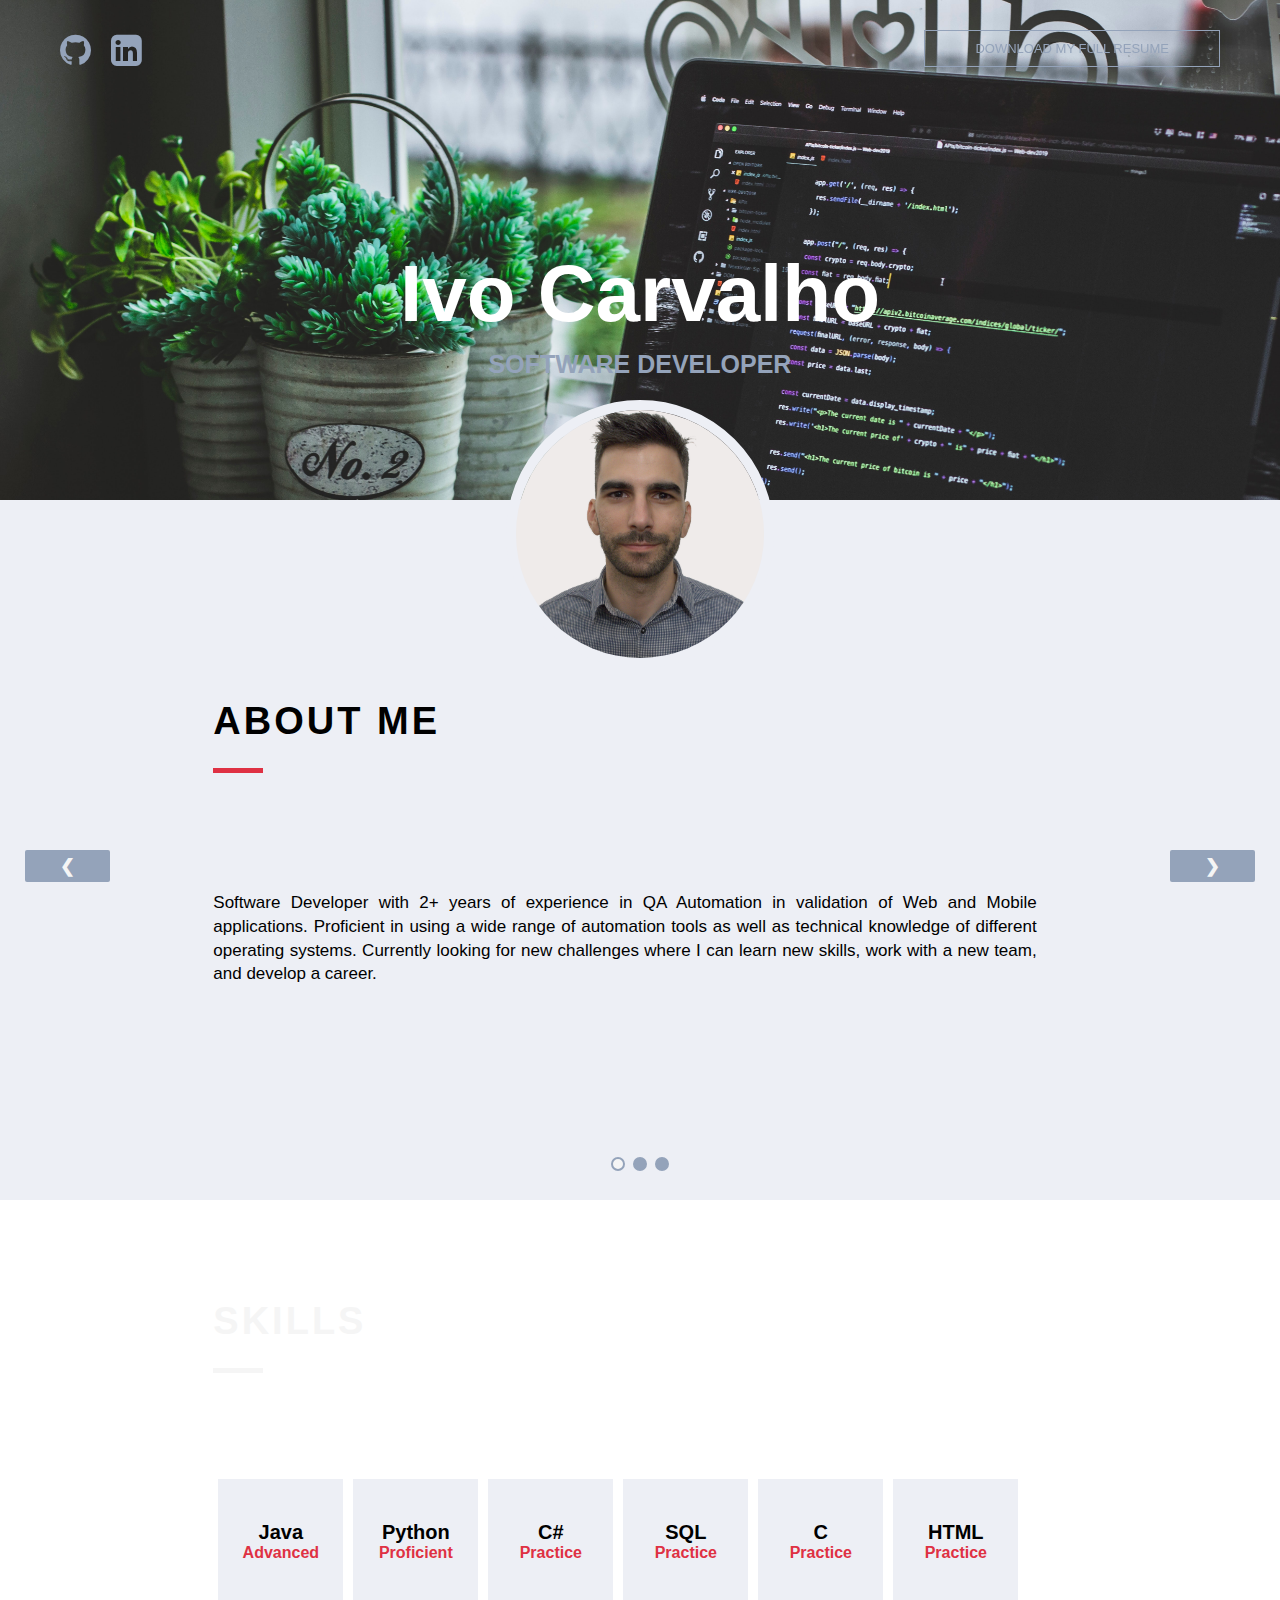
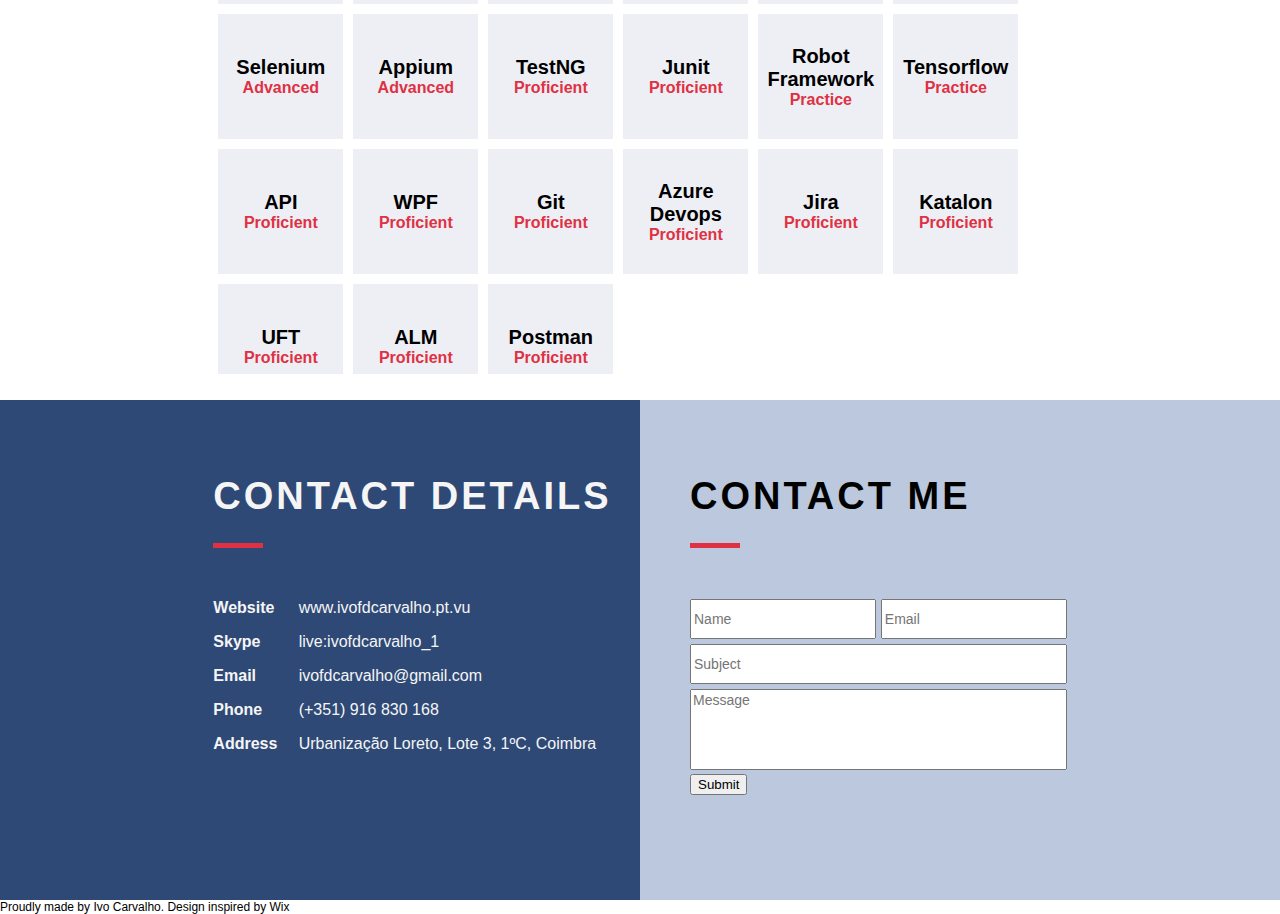
<file: frontend/index.html>
<!DOCTYPE html>
<html lang="en">
    <link rel="stylesheet" href="https://cdnjs.cloudflare.com/ajax/libs/font-awesome/4.7.0/css/font-awesome.min.css">
    <link rel="stylesheet" href="style/index.css">
    <script src="javascript/index.js"></script>
    <head>
        <meta charset="UTF-8">
        <title>Resume Ivo Carvalho</title>
    </head>
    <body onload="autoSlide()">
        <header role="banner">
            <div class="shortcuts">
                <a class="fa fa-github" id="github-link" href="https://github.com/ivofdcarvalho" target="_blank"></a>
                <a class="fa fa-linkedin-square" id="linkedin-link" href="https://www.linkedin.com/in/ivofdcarvalho/" target="_blank"></a>
            </div>
            <div class="download-button">
                <a href="src/[ENG-CV] Ivo Carvalho.pdf" target="_blank" data-type="document">
                    <span>DOWNLOAD MY FULL RESUME</span>
                </a>
            </div>
        </header>
        <main role="main">
            <div class="background-image" id="first-image">
                <div class="main-block" id="intro">
                    <div>
                        <h1 id="name">Ivo Carvalho</h1>
                        <h2 id="title">Software Developer</h2>
                    </div>
                </div>
                <div id="profileContainer"><img id="profilePicture" src="src/Profile.jpg" alt="profile"></div>
                <div class="main-block" id="info">
                    <div class="section-container">
                        <div class="slide-card">
                            <h3 class="slide-title">About Me</h3>
                            <div class="line"></div>
                            <div class="text-content">
                                <div class="text-section">
                                    <p>Software Developer with 2+ years of experience in QA Automation in validation of Web and Mobile applications. Proficient
                                        in using a wide range of automation tools as well as technical knowledge of different operating systems. Currently looking
                                        for new challenges where I can learn new skills, work with a new team, and develop a career.</p>
                                </div>
                            </div>
                        </div>

                        <div class="slide-card">
                            <h3 class="slide-title">Experience</h3>
                            <div class="line"></div>
                            <div class="text-content">
                                <div class="text-section">
                                    <h4>QA Automation Consultant</h4>
                                    <h5>Noesis</h5>
                                    <h6>August 2018 - Present</h6>
                                    <p>Use of Java, Python, JUnit, TestNG, Selenium, Appium for the development and maintenance of automation
                                        frameworks<br>Development of applications to automate business processes utilizing C#, WPF, SQL<br>Work with automation team to design and development automated test suites using Katalon, UFT, ALM and inhouse
                                        frameworks
                                    </p>
                                </div>
                                <div class="text-section">
                                    <h4>Software Developer</h4>
                                    <h5>8-Bit Forgers</h5>
                                    <h6>September 2017 – May 2018</h6>
                                    <p>Use of C# and Unity to develop character movement in the game Insurrection<br>Collaborate with team to handle methods that manage character interactions with objects</p>
                                </div>
                                <div class="text-section">
                                    <h4>Computer Technician (Part-Time)</h4>
                                    <h5>Amélia F. Carvalho</h5>
                                    <h6>January 2008 – May 2017</h6>
                                    <p>Maintain computer systems and POS<br>Assist in sales of computer systems<br>Install and configure POS software for Restaurants, Bars, Barbers, and other companies</p>
                                </div>
                            </div>
                        </div>

                        <div class="slide-card">
                            <h3 class="slide-title">Education</h3>
                            <div class="line"></div>
                            <div class="text-content">
                                <div class="text-section">
                                    <h4>General English – Advanced Level C1</h4>
                                    <h5>Hello</h5>
                                    <h6>May 2018 - October 2018</h6>
                                </div>
                                <div class="text-section">
                                    <h4>Deep Learning Workshop with Tensorflow by Miguel Jaques</h4>
                                    <h5>Lisbon.AI</h5>
                                    <h6>October 2017</h6>
                                </div>
                                <div class="text-section">
                                    <h4>Bachelor’s degree in Informatics Engineering</h4>
                                    <h5>Faculty of Sciences and Technologies of the University of Coimbra</h5>
                                    <h6>September 2010 – June 2018</h6>
                                </div>
                            </div>
                        </div>
                    </div>

                    <a class="prev" onclick="control(-1)">&#10094;</a>
                    <a class="next" onclick="control(1)">&#10095;</a>

                    <div class="dots">
                        <span class="slide-dot" onclick="navigate(1)"></span>
                        <span class="slide-dot" onclick="navigate(2)"></span>
                        <span class="slide-dot" onclick="navigate(3)"></span>
                    </div>
                </div>
            </div>
            <div class="background-image"  id="second-image">
                <div class="main-block" id="skills">
                    <div class="section-container">
                        <h3 class="slide-title">Skills</h3>
                        <div class="line"></div>
                        <div class="skill-container">
                            <div class="skill-section">
                                <div>
                                    <h4>Java</h4>
                                    <h5>Advanced</h5>
                                </div>
                            </div>
                            <div class="skill-section">
                                <div>
                                    <h4>Python</h4>
                                    <h5>Proficient</h5>
                                </div>
                            </div>
                            <div class="skill-section">
                                <div>
                                    <h4>C#</h4>
                                    <h5>Practice</h5>
                                </div>
                            </div>
                            <div class="skill-section">
                                <div>
                                    <h4>SQL</h4>
                                    <h5>Practice</h5>
                                </div>
                            </div>
                            <div class="skill-section">
                                <div>
                                    <h4>C</h4>
                                    <h5>Practice</h5>
                                </div>
                            </div>
                            <div class="skill-section">
                                <div>
                                    <h4>HTML</h4>
                                    <h5>Practice</h5>
                                </div>
                            </div>
                            <div class="skill-section">
                                <div>
                                    <h4>Selenium</h4>
                                    <h5>Advanced</h5>
                                </div>
                            </div>
                            <div class="skill-section">
                                <div>
                                    <h4>Appium</h4>
                                    <h5>Advanced</h5>
                                </div>
                            </div>
                            <div class="skill-section">
                                <div>
                                    <h4>TestNG</h4>
                                    <h5>Proficient</h5>
                                </div>
                            </div>
                            <div class="skill-section">
                                <div>
                                    <h4>Junit</h4>
                                    <h5>Proficient</h5>
                                </div>
                            </div>
                            <div class="skill-section">
                                <div>
                                    <h4>Robot Framework</h4>
                                    <h5>Practice</h5>
                                </div>
                            </div>
                            <div class="skill-section">
                                <div>
                                    <h4>Tensorflow</h4>
                                    <h5>Practice</h5>
                                </div>
                            </div>
                            <div class="skill-section">
                                <div>
                                    <h4>API</h4>
                                    <h5>Proficient</h5>
                                </div>
                            </div>
                            <div class="skill-section">
                                <div>
                                    <h4>WPF</h4>
                                    <h5>Proficient</h5>
                                </div>
                            </div>
                            <div class="skill-section">
                                <div>
                                    <h4>Git</h4>
                                    <h5>Proficient</h5>
                                </div>
                            </div>
                            <div class="skill-section">
                                <div>
                                    <h4>Azure Devops</h4>
                                    <h5>Proficient</h5>
                                </div>
                            </div>
                            <div class="skill-section">
                                <div>
                                    <h4>Jira</h4>
                                    <h5>Proficient</h5>
                                </div>
                            </div>
                            <div class="skill-section">
                                <div>
                                    <h4>Katalon</h4>
                                    <h5>Proficient</h5>
                                </div>
                            </div>
                            <div class="skill-section">
                                <div>
                                    <h4>UFT</h4>
                                    <h5>Proficient</h5>
                                </div>
                            </div>
                            <div class="skill-section">
                                <div>
                                    <h4>ALM</h4>
                                    <h5>Proficient</h5>
                                </div>
                            </div>
                            <div class="skill-section">
                                <div>
                                    <h4>Postman</h4>
                                    <h5>Proficient</h5>
                                </div>
                            </div>
                        </div>
                    </div>
                </div>
                <div class="main-block" id="contact">
                    <div class="contact-details">
                        <div class="contact-details-container">
                            <h3 class="slide-title">Contact Details</h3>
                            <div class="line"></div>
                            <p class="paragraph-line">
                                <b>Website</b>
                                <span>www.ivofdcarvalho.pt.vu</span>
                            </p>
                            <p class="paragraph-line">
                                <b>Skype</b>
                                <span>live:ivofdcarvalho_1</span>
                            </p>
                            <p class="paragraph-line">
                                <b>Email</b>
                                <span>ivofdcarvalho@gmail.com</span>
                            </p>
                            <p class="paragraph-line">
                                <b>Phone</b>
                                <span>(+351) 916 830 168</span>
                            </p>
                            <p class="paragraph-line">
                                <b>Address</b>
                                <span>Urbanização Loreto, Lote 3, 1ºC, Coimbra</span>
                            </p>
                        </div>
                    </div>
                    <div class="contact-me">
                        <div class="contact-me-container">
                            <h3 class="slide-title">Contact Me</h3>
                            <div class="line"></div>
                            <form id="reused_form">
                                <div class="form-group-1">
                                    <input id="nameInput" type="text" name="name" class="form-control" placeholder="Name">
                                    <input type="email" name="email" class="form-control" placeholder="Email">
                                </div>
                                <div class="form-group-2">
                                    <input type="text" name="subject" class="form-control" placeholder="Subject">
                                </div>
                                <div class="form-group-3">
                                    <textarea rows="5" name="message" class="form-control" placeholder="Message"></textarea>
                                </div>
                                <div class="form-group-4">
                                    <button class="btn btn-raised btn-block btn-danger">Submit</button>
                                </div>
                            </form>
                        </div>
                    </div>
                </div>
            </div>
        </main>
        <footer role="contentinfo">
            <p>Proudly made by Ivo Carvalho. Design inspired by Wix</p>
        </footer>
    </body>
</html>
</file>
<file: frontend/style/index.css>
body {
    margin: 0;
    padding: 0;
    font-family: sans-serif;
}

/* CONTENT */
main{
    display: flex;
    flex-direction: column;
    margin: auto;
    text-align: center;
}

.background-image{
    background-attachment: fixed;
    background-position: center;
    background-repeat: no-repeat;
    background-size: cover;
}
#first-image{
    background-image: url("../src/firstBackground.jpg");
}
#second-image{
    background-image: url("../src/secondBackground.jpg");
}

a{
    color: inherit;
    text-decoration: inherit;
}

h1{
    font-size: 80px;
    color: #FFFFFF;
    margin: 0;
    padding: 0;
}

h2{
    text-transform: uppercase;
    font-size: 25px;
    color: #94A3BA;
    margin-top: 10px;
    padding: 0;
}

h3{
    text-transform: uppercase;
    letter-spacing: 3px;
    font-size: 38px;
    margin: 0 0 25px;
    padding: 0;
}

h4{
    font-size: 20px;
    margin: 0;
    padding: 0;
}

h5{
    font-size: 16px;
    margin: 0;
    padding: 0;
}

h6{
    font-size: 14px;
    margin: 0;
    padding: 0;
    color: #94A3BA;
}

.shortcuts{
    position: fixed;
    top: 30px;
    left: 60px;
    font-size: 36px;
    z-index: 5;
    color: #94A3BA;
}

.shortcuts a{
    margin-right: 10px;
}

/* Download button always visible */
.download-button{
    position: fixed;
    font-size: 13px;
    border: 1px solid #94A3BA;
    padding: 10px 50px 10px 50px;
    top: 30px;
    right: 60px;
    text-decoration: none; /* no underline */
    color: #94A3BA;
    z-index: 5;
}
.download-button:hover{
    border: 1px solid red;
    color: red;
    background: whitesmoke;
}

/* Profile PIC STATIC POS */
#profileContainer{
    position: absolute;
    top: 400px;
    left: 0;
    right: 0;
    z-index: 4;
}

#profilePicture{
    border-radius: 50%;
    width:248px;
    height:248px;
    border: 10px solid #EDEFF5;
}

/* Blocks in Page */
.main-block {
    height: 700px;
    position:relative;
}

#intro{
    height: 500px;
}

#intro div{
    position:absolute;
    bottom:100px;
    right:0;
    left: 0;
}

#info{
    background: #EDEFF5;
}

#skills{
    height: 700px;
}

#contact{
    height: 500px;
    background: #BBC8DD;
}

.section-container{
    position: relative;
    width: calc(100% / 1.5);
    height: inherit;
    margin-left: calc((100% - (100% / 1.5))/2);
    text-align: justify;
}
/* ---- Carousel ---- */
/* Hide the elements by default */
.slide-card {
    top: 200px;
    width: 100%;
    display: none;
    position: absolute;
    z-index: 3;
    -webkit-animation-name: fade;
    -webkit-animation-duration: 2.5s;
    animation-name: fade;
    animation-duration: 2.5s;
}

.text-content{
    height: 270px;
    font-size: 17px;
    line-height:1.4em;
    display: flex;
    overflow: auto;
}

.text-section{
    flex-basis: 100%;
    min-width: 200px;
    height: inherit;
    margin: 0 30px 0 0;
}

.line{
    height:1px;
    width:50px;
    border-top:5px solid #DF3143;
    margin-bottom: 100px;
}

.text-content p{
    margin-block-end: 0;
}

/* Next & previous buttons */
.prev, .next {
    cursor: pointer;
    position: absolute;
    top: 50%;
    width: auto;
    padding: 5px 35px;
    font-weight: bold;
    font-size: 18px;
    color: whitesmoke;
    transition: 0.6s ease;
    border-radius: 2px 2px;
    user-select: none;
    background-color: #94A3BA;
}

/* Position the "buttons" to left and right */
.prev {
    left: 25px;
}
.next {
    right: 25px;
}
.prev:hover, .next:hover {
    background-color: black;
}

.dots{
    position: absolute;
    bottom: 25px;
    left: 0;
    right: 0;
}

/* The dots/bullets/indicators */
.slide-dot {
    cursor: pointer;
    height: 10px;
    width: 10px;
    margin: 0 2px;
    background-color: #94A3BA;
    border: 2px solid #94A3BA;
    border-radius: 50%;
    display: inline-block;
    transition: background-color 0.6s ease;
}

.active, .slide-dot:hover {
    background-color: whitesmoke;
}

@-webkit-keyframes fade {
     from {opacity: 0}
     to {opacity: 1}
 }

@keyframes fade {
    from {opacity: 0}
    to {opacity: 1}
}

#skills h3{
    margin-block-start: 100px;
    color: whitesmoke;
}

#skills .line{
    border-top:5px solid whitesmoke;
}

.skill-container{
    display: flex;
    flex-direction: row;
    flex-wrap: wrap;
    overflow: auto;
    max-height: 500px;
}

.skill-section{
    margin: 5px;
    width: 125px;
    height: 125px;
    background-color: #EDEFF5;
    display: flex;
    align-items: center;
    justify-content: center;
    text-align: center;
}

#skills h5{
    color: #DF3143;
}

#contact{
    display: flex;
    flex-direction: row;
    text-align: justify;
}

#contact h3{
    margin-block-start: 75px;
}

#contact .line{
    margin-bottom: 50px;
}

.contact-details{
    background-color: #2E4975;
    width: 50%;
    height: inherit;
}

.contact-details-container{
    margin-left: calc(100% - (100% / 1.5));
    color: whitesmoke;
}

.contact-me{
    overflow: hidden;
    width: 50%;
    height: inherit;
}

.contact-me-container{
    margin-left: 50px;
    width: calc((100% - 50px) - (100% - (100% / 1.5)));
}

.paragraph-line b{
    width: 20%;
    float: left;
}

form input{
    height: 40px;
    margin: 0 0 5px 0;
    box-sizing:border-box
}

.form-group-1{
    display: flex;
    flex-direction: row;
}

.form-group-1 input{
    width: 50%;
}

#nameInput{
    margin: 0 5px 5px 0;
}

.form-group-2 input{
    width: 100%;
}

.form-group-3 textarea{
    width: 100%;
    resize: none;
    box-sizing:border-box
}

footer p{
    margin-block-start: 0;
    margin-block-end: 0;
    font-size: 12px;
}

::placeholder{
    font-family: sans-serif;
    font-size: 14px;
}
</file>
